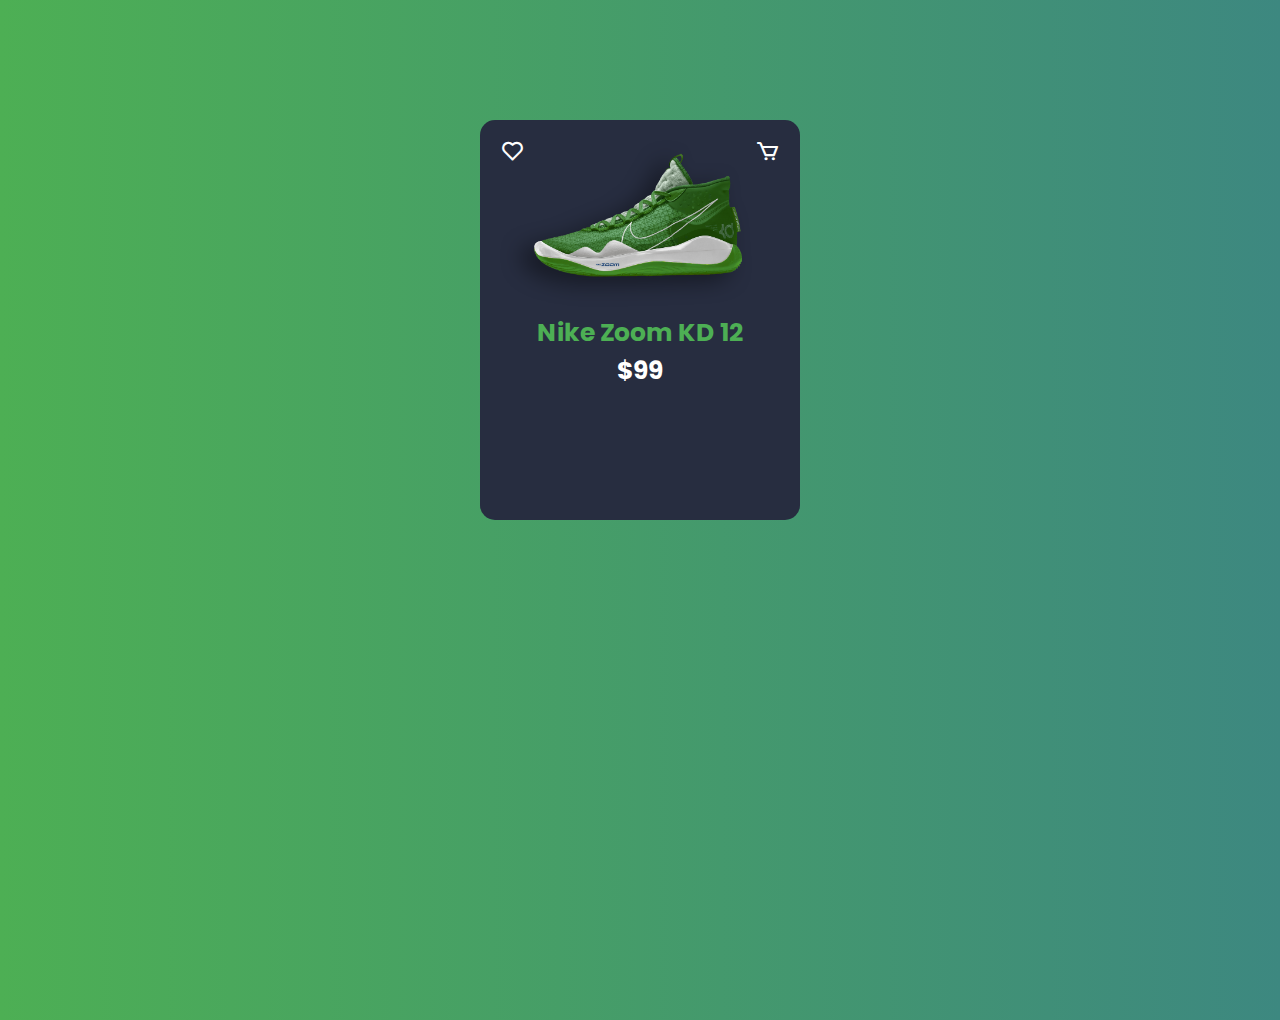
<file: Day 1 - Product Card/index.html>
<!DOCTYPE html>
<html lang="en">

<head>
    <meta charset="UTF-8">
    <meta http-equiv="X-UA-Compatible" content="IE=edge">
    <meta name="viewport" content="width=device-width, initial-scale=1.0">
    <title>Product Card</title>
    <link rel="stylesheet" href="style.css">
    <link href='https://unpkg.com/boxicons@2.1.4/css/boxicons.min.css' rel='stylesheet'>
</head>

<body>
    <div class="card">
        <div class="card_heart">
            <i class='bx bx-heart'></i>
        </div>
        <div class="card_cart">
            <i class='bx bx-cart'></i>
        </div>
        <div class="card_image">
            <img src="Nike Zoom KD 12.png" alt="">
        </div>
        <div class="card_title">
            Nike Zoom KD 12
        </div>
        <div class="card_price">
            $99
        </div>
        <div class="card_size">
            <h3>Size:</h3>
            <span>6</span>
            <span>7</span>
            <span>8</span>
            <span>9</span>
        </div>
        <div class="card_color">
            <h3>Color:</h3>
            <span class="card_color__green"></span>
            <span class="card_color__red"></span>
            <span class="card_color__black"></span>
        </div>
        <div class="card_action">
            <button>Buy Now</button>
            <button>Add Cart</button>
        </div>
    </div>
</body>

</html>
</file>
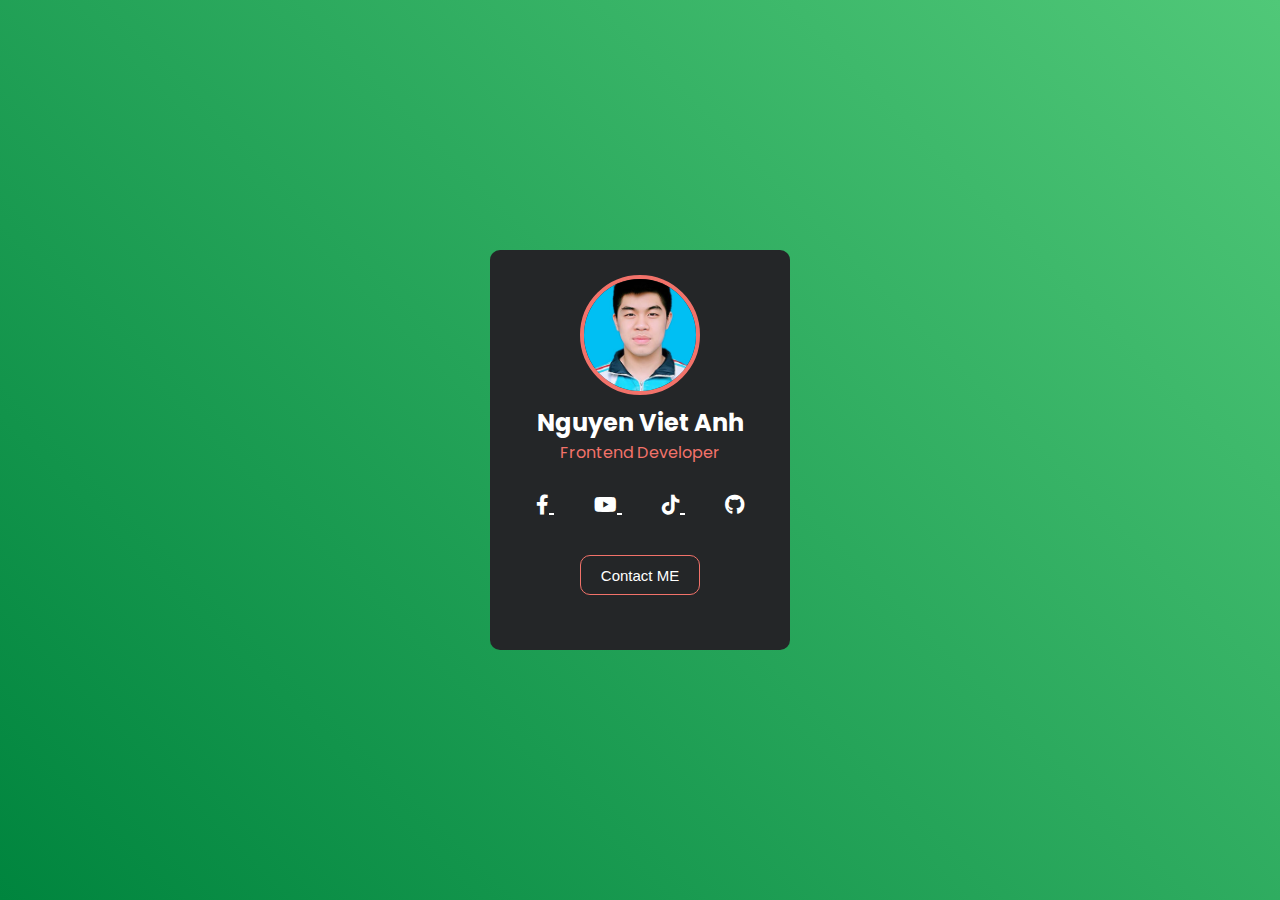
<file: Day 2 - Profile Card/index.html>
<!DOCTYPE html>
<html lang="en">

<head>
    <meta charset="UTF-8">
    <meta http-equiv="X-UA-Compatible" content="IE=edge">
    <meta name="viewport" content="width=device-width, initial-scale=1.0">
    <title>Document</title>
    <link rel="stylesheet" href="fontawesome-free-6.3.0-web/css/all.css">
    <link rel="stylesheet" href="style.css">
</head>

<body>
    <div class="card">
        <div class="card_img">
            <img src="anh.png" alt="">
        </div>
        <h2>Nguyen Viet Anh</h2>
        <p>Frontend Developer</p>
        <div class="card_social">
            <a href="">
                <i class="fab fa-facebook-f"></i>
            </a>
            <a href="">
                <i class="fab fa-youtube"></i>
            </a>
            <a href="">
                <i class="fab fa-tiktok"></i>
            </a>
            <a href="">
                <i class="fab fa-github"></i>
            </a>
        </div>
        <button>Contact ME</button>
    </div>
</body>

</html>
</file>
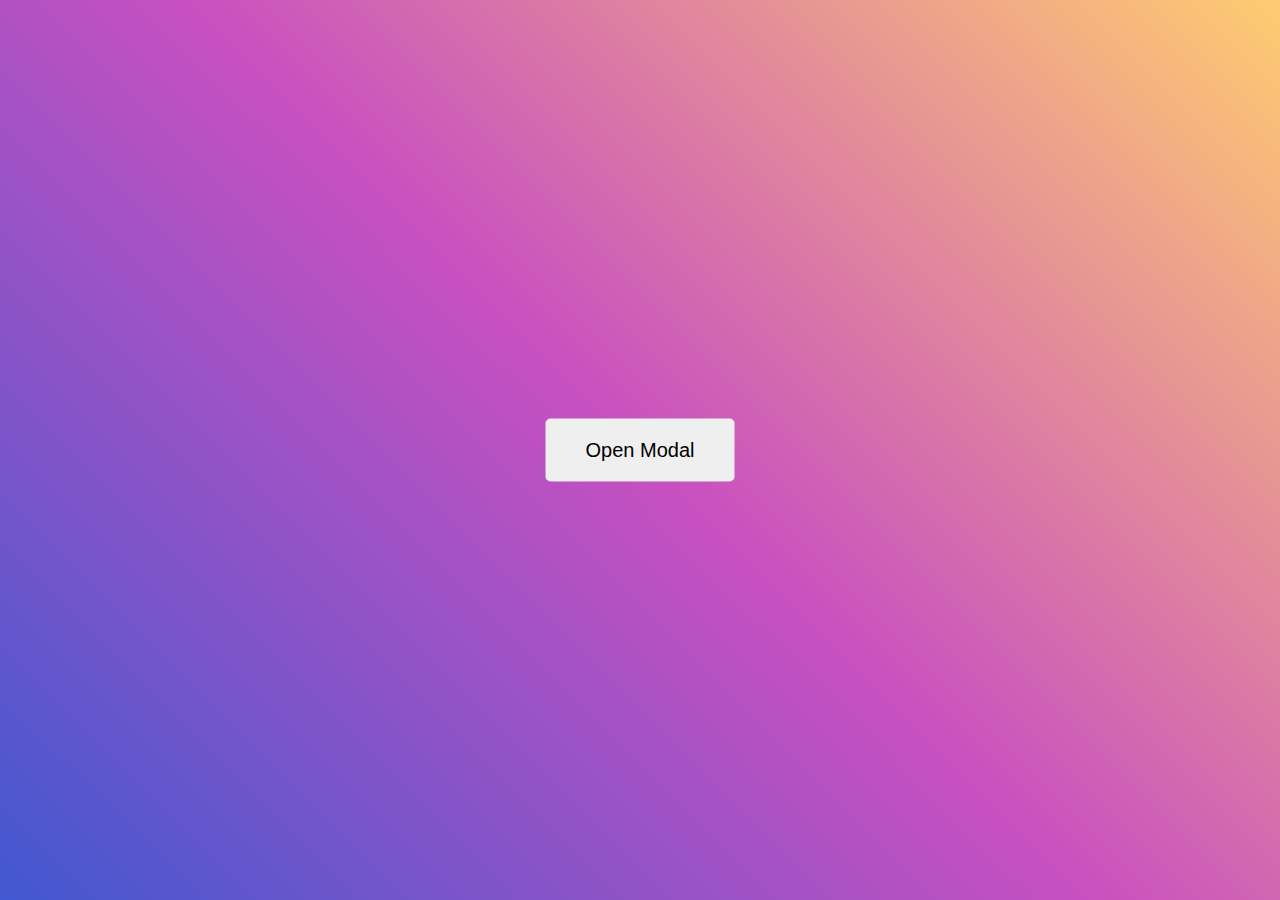
<file: Day 3 - Modal PopUp/index.html>
<!DOCTYPE html>
<html lang="en">

<head>
    <meta charset="UTF-8">
    <meta http-equiv="X-UA-Compatible" content="IE=edge">
    <meta name="viewport" content="width=device-width, initial-scale=1.0">
    <title>Document</title>
    <link rel="stylesheet" href="https://cdnjs.cloudflare.com/ajax/libs/font-awesome/6.3.0/css/all.min.css">
    <link rel="stylesheet" href="style.css">
</head>

<body>
    <button class="open-modal-btn">Open Modal</button>
    <div class="modal hide">
        <div class="modal_inner">
            <div class="modal_header">
                <p>Welcome to Modal</p>
                <i class="fas fa-times"></i>
            </div>
            <div class="modal_body">
                <h2>Modal</h2>
                <p>Đây là phần body của Modal</p>
            </div>
            <div class="modal_footer">
                <button>Close</button>
            </div>
        </div>
    </div>
</body>
<script src="app.js"></script>

</html>
</file>
<file: Day 1 - Product Card/style.css>
@import url('https://fonts.googleapis.com/css2?family=Poppins:ital,wght@0,100;0,200;0,300;0,400;0,500;0,600;0,700;0,800;0,900;1,100;1,200;1,300;1,400;1,500;1,600;1,700;1,800;1,900&display=swap');

:root{
    --primary-color: #4daf54;
}

*{
    margin: 0;
    padding: 0;
    box-sizing: border-box;
    font-family: "Poppins";
}

body{
    height: 100vh;
    background-image: linear-gradient(to right, #4daf54, #3d8880)
}

.card{
    margin: 120px auto;
    width: 320px;
    height: 400px;
    background-color: #272d40;
    border-radius: 15px;
    padding: 20px 20px; 
    color: white;
    position: relative;
}

.card_heart, .card_cart{
    font-size: 25px;
    position: absolute;
    left: 20px;
    top: 15px;
    cursor: pointer;
}

.card_cart{
    left: unset;
    right: 20px;
}

.card_image{
    width: 90%;
    transition: 0.5s;
}

.card_image img{
    width: 100%;
    height: 100%;
    object-fit: cover;
}

.card_title, .card_price{
    font-size: 25px;
    font-weight: bold;
    text-align: center;
    transition: 0.5s;
}

.card_title{
    color: var(--primary-color);
}

.card_color, .card_size{
    display: flex;
    align-items: center;
    margin-bottom: 10px;
}

.card_size span{
    padding: 1px 10px;
    background: #dadada;
    color: black;
    border-radius: 5px;
    margin: 0 5px;
    cursor: pointer;
}

.card_color span{
    width: 20px;
    height: 20px;
    border-radius: 50%;
    margin: 0 5px;
    cursor: pointer;
}

.card_color__green{
    background-color: green;
}

.card_color__red{
    background-color: red;
}

.card_color__black{
    background-color: black;
}

.card_action button{
    background: var(--primary-color);
    border: none;
    outline: none;
    color: white;
    padding: 10px 20px;
    border-radius: 5px;
    font-weight: bold; 
    margin-right: 10px;
    transition: 0.25s;
    cursor: pointer;
}

.card_action button:hover{
    transform: scale(0.9);
}

.card:hover .card_image{
    transform: translateY(-90px) rotate(-20deg);
}

.card:hover .card_title{
    transform: translate(-40px,-60px);
}

.card:hover .card_price{
    transform: translate(-115px,-60px);
}

.card_size{
    margin-top: 150px;
}

.card_size, .card_color, .card_action{
    visibility: hidden;
    opacity: 0;
    transition: 0.5s;
    transition-delay: 0.4s;
}

.card:hover .card_size,
.card:hover .card_color,
.card:hover .card_action{
    visibility: visible;
    opacity: 100;
}

.card:hover .card_size{
    margin-top: -15px;
}
</file>
<file: Day 2 - Profile Card/style.css>
@import url('https://fonts.googleapis.com/css2?family=Poppins:ital,wght@0,100;0,200;0,300;0,400;0,500;0,600;0,700;0,800;0,900;1,100;1,200;1,300;1,400;1,500;1,600;1,700;1,800;1,900&display=swap');

:root{
    --primary-color: #f2726a;
}

*{
    margin:0;
    padding: 0;
    box-sizing: border-box;
}


body{
    height: 100vh;
    background: linear-gradient(45deg, #00853e, #50c878);
    display: flex;
    justify-content: center;
    align-items: center;
    font-family: "Poppins";
    color: white;
}

.card{
    background: #242628;
    width: 300px;
    height: 400px;
    border-radius: 10px;
    text-align: center;
    overflow: hidden;
}

img{
    object-fit: cover;
    width: 100%;
    height: 100%;
    object-position: center;
}

.card_img{
    width: 120px;
    height: 120px;
    border: 4px solid var(--primary-color);
    border-radius: 50%;
    overflow: hidden;
    margin: 0px auto;
    transform: translateY(25px);
    transition: 0.5s;
}

.card h2{
    margin-top: 35px;
}

.card p {
    color: var(--primary-color);
}

.card_social {
    margin: 25px 0;

}

.card_social a{
    color: white;
    margin: 0px 20px;
    font-size: 20px;
}

.card_social a:hover{
    color: var(--primary-color);
}

.card button{
    width: 120px;
    height: 40px;
    font-size: 15px;
    margin-top: 10px;
    border: 1px solid var(--primary-color);
    background: transparent;
    color: white;
    border-radius: 10px;
    transition: 0.5s;
}

.card button:hover{
    background: var(--primary-color);
}

.card_img:hover{
    width: 100%;
    height: 100%;
    border-radius: unset;
    transform: unset;
    border: none;
}
</file>
<file: Day 3 - Modal PopUp/style.css>
:root{
    --pink-color: #e26e70;
}

*{
    margin: 0;
    padding: 0;
    box-sizing: border-box;
}

body{
    height: 100vh;
    overflow: hidden;
    font-family: sans-serif;
    background-image: linear-gradient( 45deg, rgb(65, 88, 208) 0%, rgb(200, 80, 192) 50%, rgb(255, 204, 112) 100% );
}

.open-modal-btn{
    padding: 20px 40px;
    border: none;
    outline: none;
    border-radius: 5px;
    font-size: 20px;
    position: relative;
    top: 50%;
    left: 50%;
    transform: translate(-50%,-50%);
    cursor: pointer;
}

.open-modal-btn:hover{
    background-color: rgba(255, 255, 255, 0.8)
}

.modal{
    position: fixed;
    height: 100vh;
    width: 100vw;
    top: 0;
    background-color: rgba(0, 0, 0, 0.6)
}

.modal_inner{
    width: 400px;
    position: relative;
    top: 50%;
    left: 50%;
    transform: translate(-50%,-50%);
    background: white;
    border-radius: 5px;
    overflow: hidden;
    animation: modalShow 0.2s linear;
}

.modal_header{
    display: flex;
    justify-content: space-between;
    align-items: center;
    padding: 15px;
    background: var(--pink-color);
    color: white;
}

.modal_header i{
    cursor: pointer;
}

.modal_body{
    padding: 15px;
}

.modal_body h2{
    color: var(--pink-color);
    margin-bottom: 10px;
}

.modal_footer{
    padding: 15px;
    text-align: right;
}

.modal_footer button{
    padding: 10px 20px;
    background: var(--pink-color);
    border-radius: 5px;
    border: none;
    outline: none;
    color: white;
    cursor: pointer;
}

.hide{
    display: none;
}

@keyframes modalShow {
    from{
        top: -200px;
        opacity: 0;
    }
    to{
        top: 50%;
        opacity: 1;
    }
}
</file>
